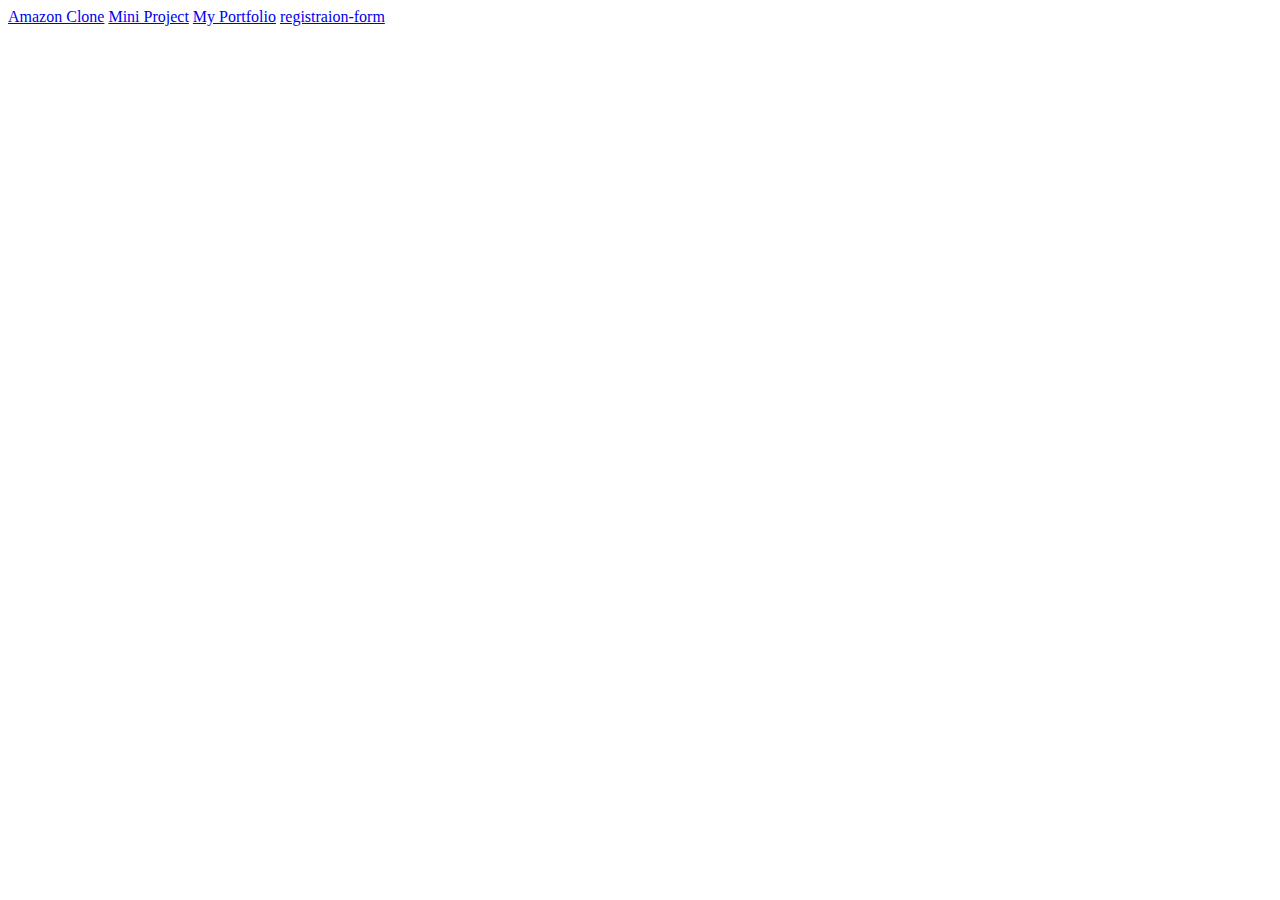
<file: index.html>
<html>
    <bod>
        <a href="/amazonClone/">Amazon Clone</a>
        <a href="/miniproject/">Mini Project</a>
        <a href="/myPortfolio/">My Portfolio</a>
        <a href="/registraion-form/">registraion-form</a>
    </bod>
</html>
</file>
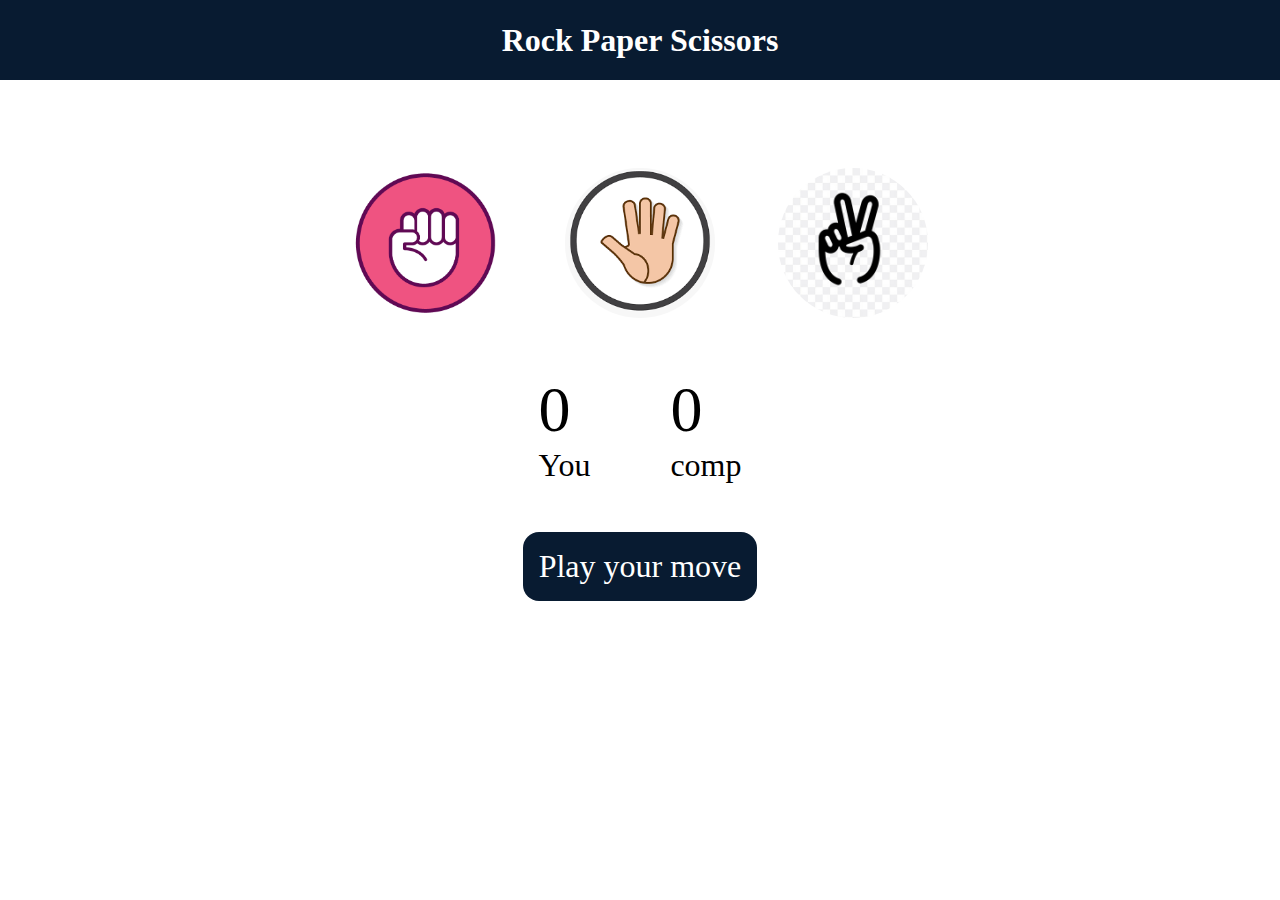
<file: miniproject/index.html>
<!DOCTYPE html>
<html lang="en">
<head>
    <meta charset="UTF-8">
    <meta name="viewport" content="width=device-width, initial-scale=1.0">
    <title>Rock Paper Scissors Game</title>
    <link rel="stylesheet" href="style.css"/>
</head>
<body>
    <h1>Rock Paper Scissors</h1>
    <div class="choices">
      <div class="choice"  id="rock">
        <img src="rock.png"/>
      </div>
      <div class="choice"  id="paper">
        <img src="paper.png"/>
      </div>
      <div class="choice"  id="scissor">
        <img src="scissor.png"/>
      </div>
    </div>
 
    <div class="score-board">
        <div class="score">
            <p id="user-score">0</p>
            <p>You</p>
        </div>
        <div class="score">
          <p id="comp-score">0</p>
          <p>comp</p>
        </div>
    </div>


    <div class="msg-container">
      <p id="msg">Play your move</p>
    </div>
   <script  src="script.js "></script>
</body>
</html>
</file>
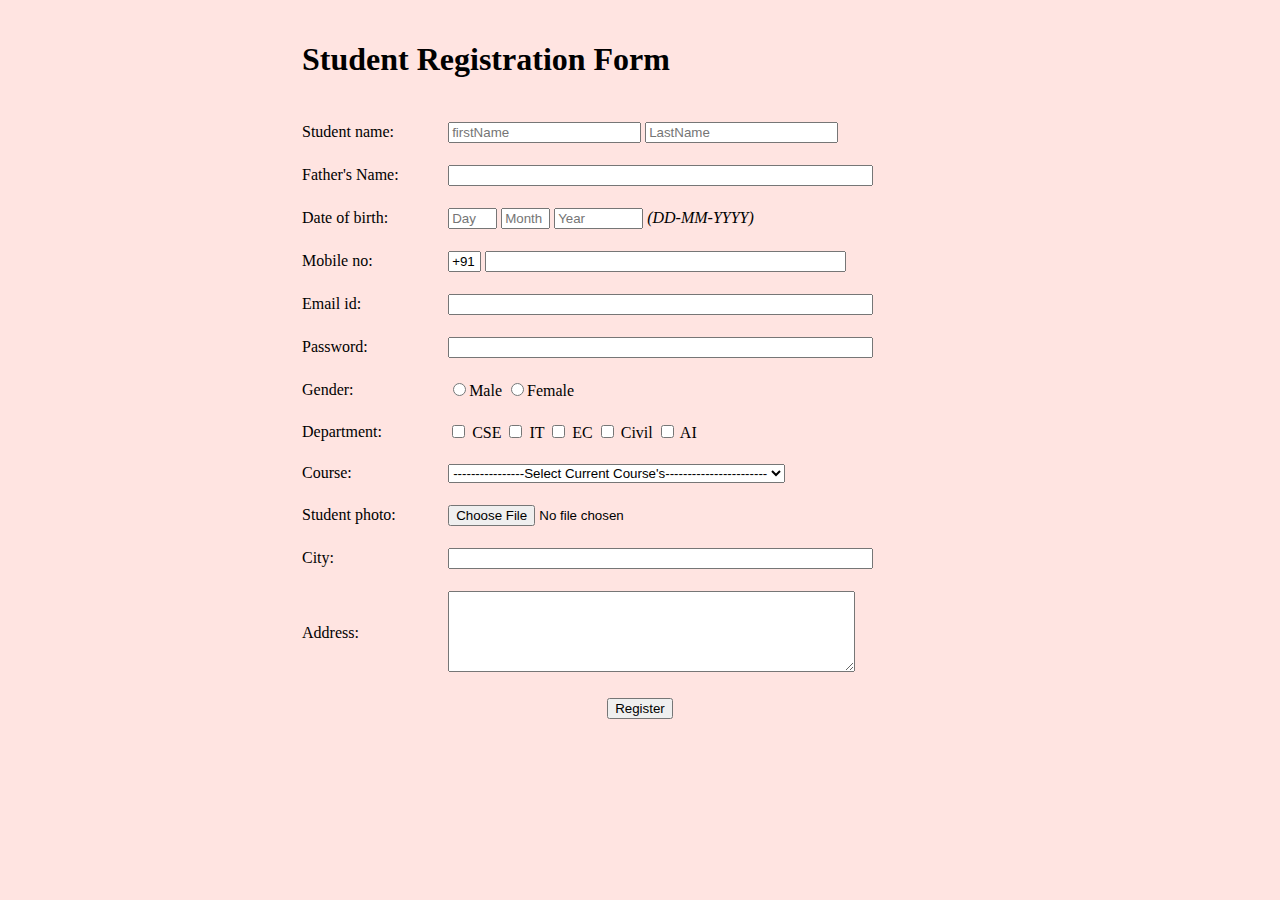
<file: registration-form/index.html>
<!DOCTYPE html>
<html>
    <head>
    <title>Student Registration Form</title>
    </head>
    <body  bgcolor="mistyRose">

    <form>
    <table  align="center" width="700" cellpadding="10">
            
      <tr>
        <td colspan="2" algn="center">
            <h1>Student Registration Form</h1>
        </td>
      </tr>

      <tr>
        <td>Student name:</td>
        <td>
        <input type="text" size="21" placeholder="firstName"/>
        <input type="text" size="21" placeholder="LastName"/>
        </td>
      </tr>

      <tr>
        <td>Father's Name:</td>
        <td>
        <input type="text" size="50"/>
        </td>
      </tr>

     <tr>
        <td>Date of birth:</td>
        <td>
            <input type="text" size="3" placeholder="Day"/>
            <input type="text" size="3" placeholder="Month"/>
            <input type="text" size="8" placeholder="Year"/>
            <i>(DD-MM-YYYY)</i>
        </td>
     </tr>

     <tr>
        <td>Mobile no:</td>
        <td>
        <input type="text" size="1" value="+91"/>
        <input type="text" size="42"/>
        </td>
     </tr>

     <tr>
        <td>Email id:</td>
        <td><input type="text" size="50"/></td>
     </tr>

     <tr>
        <td>Password:</td>
        <td><input type="password" size="50"/></td>
     </tr>

     <tr>
        <td>Gender:</td>
        <td>
        <input type="radio" name="g"/>Male
        <input type="radio" name="g"/>Female
        </td>
     </tr>

     <tr>
        <td>Department:</td>
        <td>
            <input type="checkbox"/> CSE
            <input type="checkbox"/> IT
            <input type="checkbox"/> EC
            <input type="checkbox"/> Civil
            <input type="checkbox"/> AI
        </td>
     </tr>

     <tr>
        <td>Course:</td>
        <td>
        <select>
            <option>----------------Select Current Course's----------------------- </option>
             <option>Python</option>
             <option>Nodejs</option>
             <option>Java</option>
             <option>C++</option>
             <option>Recat</option> 
         </select>
        </td>
     </tr>

     <tr>
        <td>Student photo:</td>
        <td><input type="file"/></td>
     </tr>

     <tr>
        <td>City:</td>
        <td><input type="text" size="50"/></td>
     </tr>

     <tr>
        <td>Address:</td>
        <td><textarea cols="48"  rows="5"></textarea></td>
     </tr>


     <tr>
        <td colspan="2" align="center">
        <input type="submit" value="Register"/>
       </td>
     </tr>
     
     </table>
    </form>
    </html>
 </body>
</file>
<file: miniproject/style.css>
*{
    margin: 0;
    padding: 0;
}

h1{
    background-color: #081b31;
    color: #fff;
    height: 5rem;
    text-align: center;
    line-height: 5rem;
}
.choice{
    height:165px;
    width: 165px;
    border-radius: 50%;
    display: flex;
    justify-content: center;
    align-items: center;
}

.choice:hover{
    cursor: pointer;
    background-color: #081b31;
}
img{
    height: 150px;
    width: 150px;
    object-fit: cover;
    border-radius: 50%;
}
.choices{
    display: flex;
    justify-content: center;
    align-items: center;
    gap: 3rem;
    margin-top: 5rem;
}
.score-board{
    display: flex;
    justify-content: center;
    align-items: center;
    font-size: 2rem;
    margin-top: 3rem;
    gap: 5rem;
}

#user-score,
 #comp-score{
    font-size: 4rem;
}

.msg-container{
    margin: 3rem;
    display: flex;
    justify-content: center;
    align-items: center;

}
#msg{
    background-color:#081b31 ;
    color: #fff;
    font-size: 2rem;
    display: inline;
    padding: 1rem;
    border-radius: 1rem;

}
</file>
